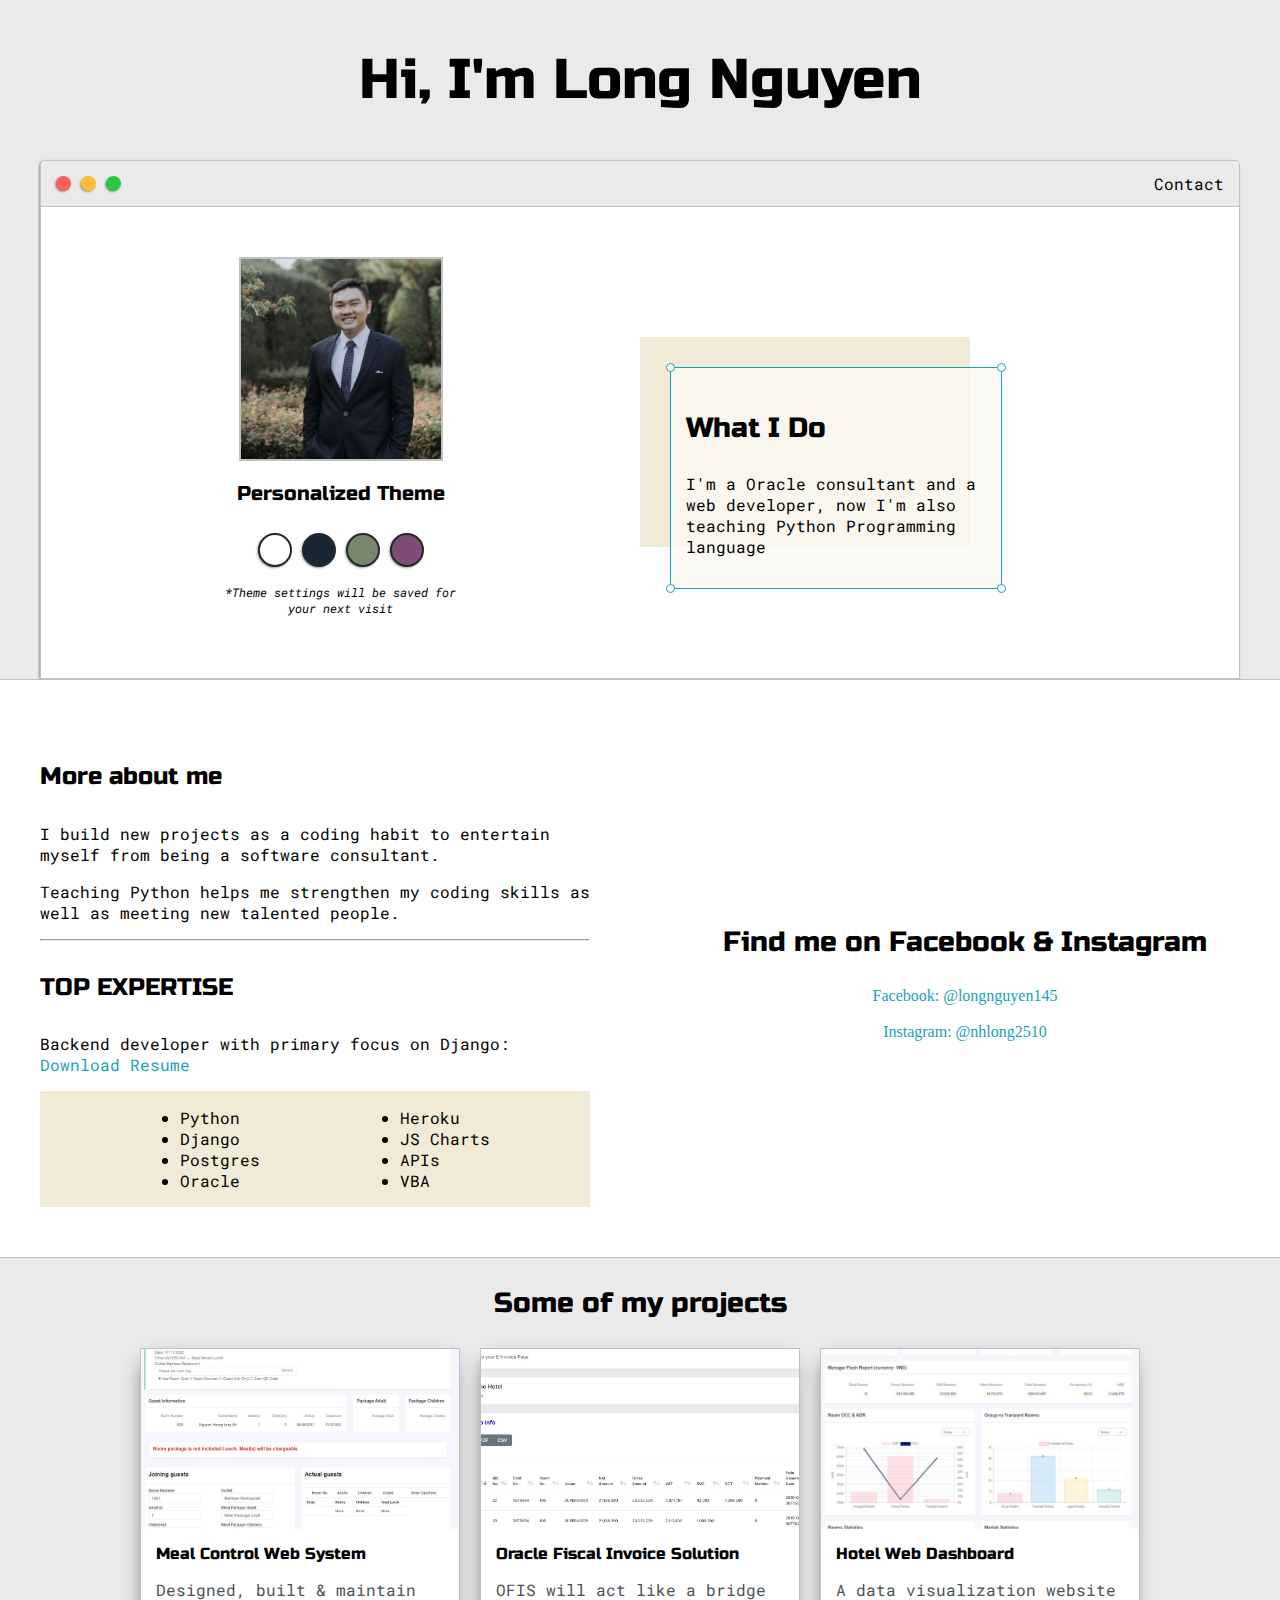
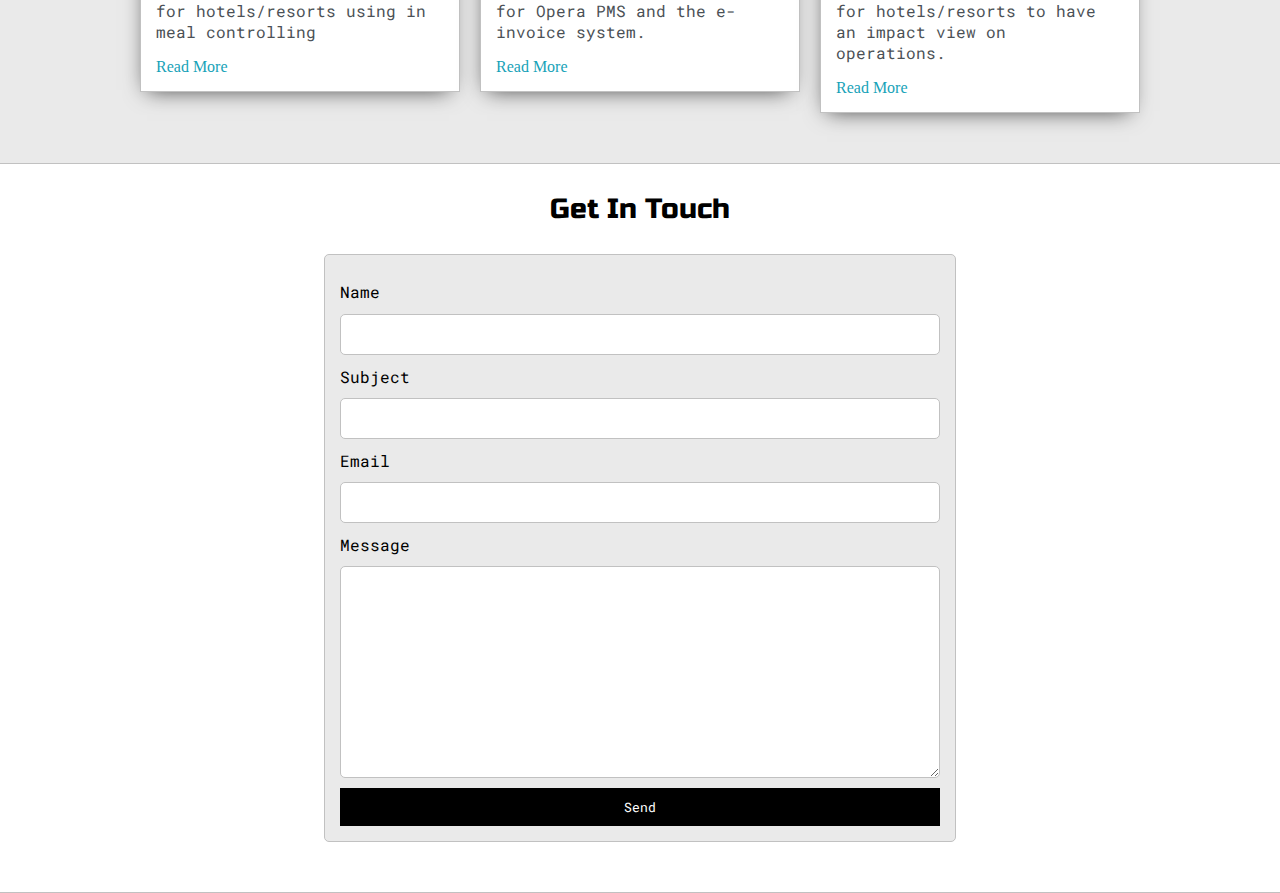
<file: index.html>
<html lang="en">
<head>
    <meta charset="UTF-8">
    <meta http-equiv="X-UA-Compatible" content="IE=edge">
    <meta name="viewport" content="width=device-width, initial-scale=1.0">
    <title>Long Nguyen</title>

    <link rel="preconnect" href="https://fonts.googleapis.com">
    <link rel="preconnect" href="https://fonts.gstatic.com" crossorigin>
    <link href="https://fonts.googleapis.com/css2?family=Russo+One&display=swap" rel="stylesheet">
    <link href="https://fonts.googleapis.com/css2?family=Roboto+Mono:wght@500&family=Russo+One&display=swap" rel="stylesheet">

    <link rel="stylesheet" href="default.css" type="text/css">

    <link id="theme-style" rel="stylesheet" href="" type="text/css">
</head>
<body>
    <section class="s1">
        <div class="main-container">
            <div class="greeting-wrapper">
                <h1>Hi, I'm Long Nguyen</h1>
            </div>
            <div class="intro-wrapper">
                <div class="nav-wrapper">
                    <div class="dots-wrapper">
                        <div id="dot-1" class="browser-dot"></div>
                        <div id="dot-2" class="browser-dot"></div>
                        <div id="dot-3" class="browser-dot"></div>
                    </div>
                    
                    <ul id="navigation">
                        <li><a href="#">Contact</a></li>
                    </ul>
                </div>
                <div class="left-column">
                    <img id="profile_pic" src="images/Long.jpg" alt="">
                    <h5 style="text-align: center; line-height: 0;">Personalized Theme</h5>
                    <div id="theme-options-wrapper">
                        <div data-mode="light" id="light-mode" class="theme-dot"></div>
                        <div data-mode="blue" id="blue-mode" class="theme-dot"></div>
                        <div data-mode="green" id="green-mode" class="theme-dot"></div>
                        <div data-mode="purple" id="purple-mode" class="theme-dot"></div>
                    </div>
                    <p id="settings-note">*Theme settings will be saved for <br>your next visit</p>
                </div>
                <div class="right-column">
                    <div id="preview-shadow">
                        <div id="preview">
                            <div id="corner-tl" class="corner"></div>
                            <div id="corner-tr" class="corner"></div>
                            <h3>What I Do</h3>
                            <p>I'm a Oracle consultant and a web developer, now I'm also teaching Python Programming language</p>
                            <div id="corner-bl" class="corner"></div>
                            <div id="corner-br" class="corner"></div>
                        </div>
                    </div>
                </div>
            </div>
        </div>
    </section>

    <section class="s2">
        <div class="main-container">
            <div class="about-wrapper">
                <div class="about-me">
                    <h4>More about me</h4>
                    <p>I build new projects as a coding habit to entertain myself from being a software consultant.</p>
                    <p>Teaching Python helps me strengthen my coding skills as well as meeting new talented people.</p>

                    <hr>
                
                    <h4>TOP EXPERTISE</h4>
                    <p>Backend developer with primary focus on Django: <a target="_" href="Long's Resume.pdf">Download Resume</a></p>

                    <div id="skills">
                        <ul>
                            <li>Python</li>
                            <li>Django</li>
                            <li>Postgres</li>
                            <li>Oracle</li>
                        </ul>

                        <ul>
                            <li>Heroku</li>
                            <li>JS Charts</li>
                            <li>APIs</li>
                            <li>VBA</li>
                        </ul>
                    </div>
                </div>

                <div class="social-links">
                    <h3>Find me on Facebook & Instagram</h3>
                    <a target="_blank" href="#">Facebook: @longnguyen145</a>
                    <br>
                    <a href="#" target="_blank">Instagram: @nhlong2510</a>
                </div>
            </div>
        </div>
    </section>

    <section class="s1">
        <div class="main-container">
            <h3 style="text-align: center;">Some of my projects</h3>
            <div class="post-wrapper">
                <div>
                    <div class="post">
                        <img class="thumbnail" src="images/mealcontrol.JPG" alt="">
                        <div class="post-preview">
                            <h6 class="post-title">Meal Control Web System</h6>
                            <p class="post-intro">Designed, built & maintain for hotels/resorts using in meal controlling </p>
                            <a href="post.html">Read More</a>
                        </div>
                    </div>
                </div>
                <div>
                    <div class="post">
                        <img class="thumbnail" src="images/ofis.JPG" alt="">
                        <div class="post-preview">
                            <h6 class="post-title">Oracle Fiscal Invoice Solution</h6>
                            <p class="post-intro">OFIS will act like a bridge for Opera PMS and the e-invoice system.</p>
                            <a href="#">Read More</a>
                        </div>
                    </div>
                </div>
                <div>
                    <div class="post">
                        <img class="thumbnail" src="images/webdashboard.JPG" alt="">
                        <div class="post-preview">
                            <h6 class="post-title">Hotel Web Dashboard</h6>
                            <p class="post-intro">A data visualization website for hotels/resorts to have an impact view on operations.</p>
                            <a href="#">Read More</a>
                        </div>
                    </div>
                </div>
            </div>
        </div>
    </section>

    <section class="s2">
        <div class="main-container">
            <h3 style="text-align: center;">Get In Touch</h3>
            <form action="post" id="contact-form">
                <label for="">Name</label>
                <input type="text" name="name" class="input-field">

                <label for="">Subject</label>
                <input type="text" name="subject" class="input-field">

                <label for="">Email</label>
                <input type="email" name="email" class="input-field">

                <label for="">Message</label>
                <textarea class="input-field" name="message" id="" cols="30" rows="10"></textarea>

                <input id="submit-btn" type="submit" value="Send">
            </form>
        </div>
    </section>

    <script src="script.js" type="text/javascript"></script>
</body>
</html>
</file>
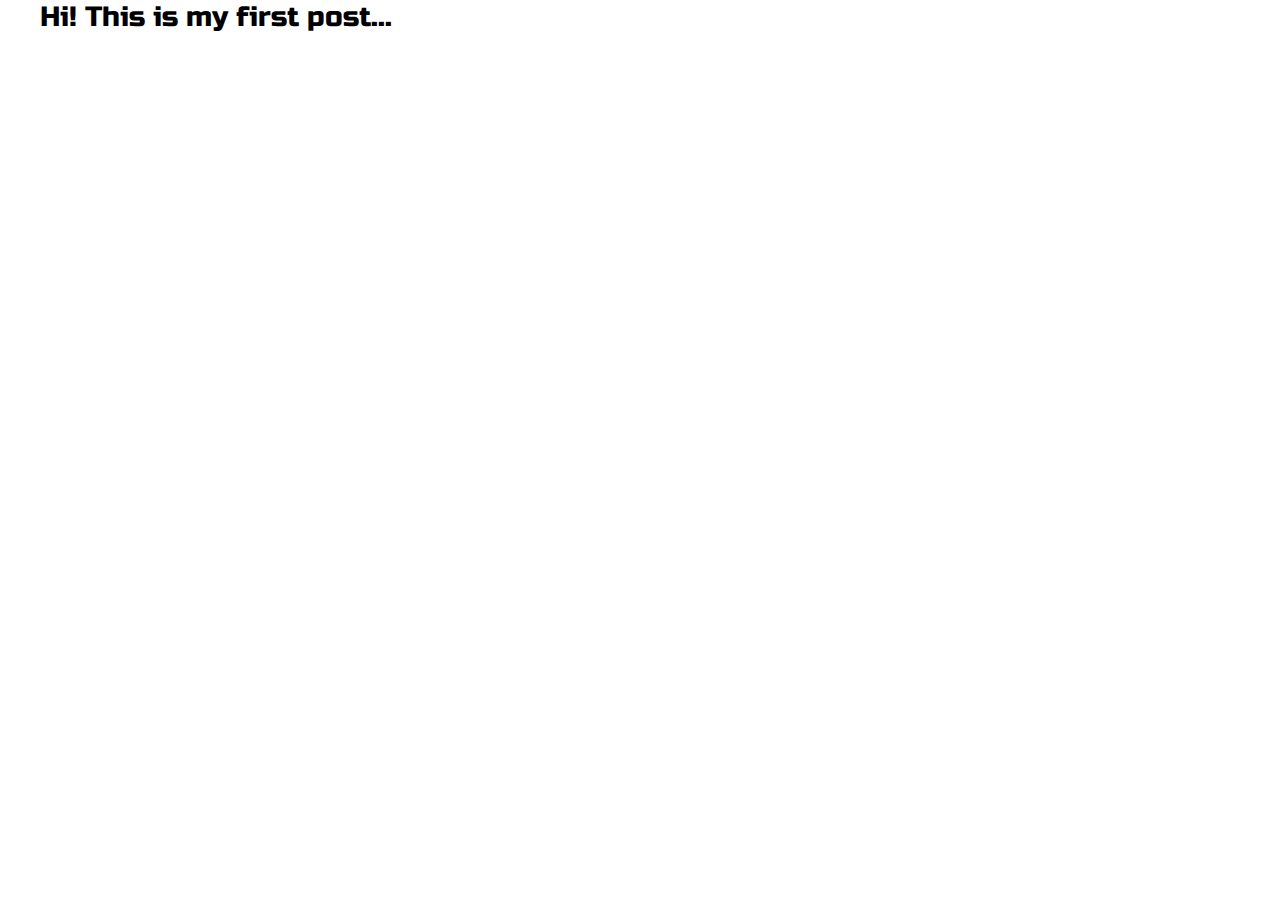
<file: post.html>
<html lang="en">
<head>
    <meta charset="UTF-8">
    <meta http-equiv="X-UA-Compatible" content="IE=edge">
    <meta name="viewport" content="width=device-width, initial-scale=1.0">
    <title>Post Name</title>

    <link rel="preconnect" href="https://fonts.googleapis.com">
    <link rel="preconnect" href="https://fonts.gstatic.com" crossorigin>
    <link href="https://fonts.googleapis.com/css2?family=Russo+One&display=swap" rel="stylesheet">
    <link href="https://fonts.googleapis.com/css2?family=Roboto+Mono:wght@500&family=Russo+One&display=swap" rel="stylesheet">

    <link rel="stylesheet" href="default.css" type="text/css">
</head>
<body>
    <div class="main-container">
        <h3>Hi! This is my first post...</h3>
    </div>
</body>
</html>
</file>
<file: default.css>
:root{
    --mainColor: #eaeaea;
    --secondaryColor: #fff;

    --borderColor: #c1c1c1;

    --mainText: black;
    --secondaryText: #4b5156;

    --themeDotBorder: #24292e;

    --previewBg: rgb(251, 249, 243, 0.8);
    --previewShadow: #f0ead6;

    --buttonColor: black;
}

html, body{
    padding: 0;
    margin: 0;
}

body *{
    transition: 0.6s;
}

h1, h2, h3, h4, h5, h6, strong{
    color: var(--mainText);
    font-family: 'Russo One', sans-serif;
    font-weight: 500;
}

p, li, span, label, input, textarea{
    color: var(--mainText);
    font-family: 'Roboto Mono', monospace;
}

a{
    text-decoration: none;
    color: #17a2b8;
}

h1 { font-size: 56px;}
h2 { font-size: 36px;}
h3 { font-size: 28px;}
h4 { font-size: 24px;}
h5 { font-size: 20px;}
h6 { font-size: 16px;}

.s1{
    background-color: var(--mainColor);
    border-bottom: 1px solid var(--borderColor);
    overflow: auto;
}

.s2{
    background-color: var(--secondaryColor);
    border-bottom: 1px solid var(--borderColor);
    overflow: auto;
}

.main-container{
    width: 1200px;
    margin: 0 auto;
}

.greeting-wrapper{
    display: grid;
    text-align: center;
    align-content: center;
    min-height: 10em;
}

.intro-wrapper{
    background-color: var(--secondaryColor);
    border: 1px solid var(--borderColor);
    border-radius: 5px 5px 0 0;

    box-shadow: -1px 1px 3px -1px rgba(0,0,0,0.75);
    -webkit-box-shadow: -1px 1px 3px -1px rgba(0,0,0,0.75);
    -moz-box-shadow: -1px 1px 3px -1px rgba(0,0,0,0.75);

    display: grid;
    grid-template-columns: 1fr 1fr;
    grid-template-areas: 
        'nav-wrapper nav-wrapper'
        'left-column right-column'
    ;
}

.nav-wrapper{
    grid-area: nav-wrapper;
    border-bottom: 1px solid var(--borderColor);
    border-radius: 5px 5px 0 0;
    display: flex;
    justify-content: space-between;
    align-items: center;
    background-color: var(--mainColor);
}

#navigation a{
    color: var(--mainText);
}

#navigation{
    margin: 0;
    padding: 10px;
}

#navigation li{
    display: inline-block;
    margin-right: 5px;
    margin-left: 5px;
}

.dots-wrapper{
    display: flex;
    padding: 10px;
}

#dot-1{
    background-color: #FC6058;
}
#dot-2{
    background-color: #FEC02F;
}
#dot-3{
    background-color: #2ACA3E;
}

.browser-dot{
    background-color: black;
    height: 15px;
    width: 15px;
    border-radius: 50%;
    margin: 5px;

    box-shadow: -1px 1px 3px -1px rgba(0,0,0,0.75);
    -webkit-box-shadow: -1px 1px 3px -1px rgba(0,0,0,0.75);
    -moz-box-shadow: -1px 1px 3px -1px rgba(0,0,0,0.75);
}

.left-column{
    grid-area: left-column;
    padding-top: 50px;
    padding-bottom: 50px;
}

#profile_pic{
    display: block;
    margin: 0 auto;
    height: 200px;
    width: 200px;
    object-fit: cover;
    border: 2px solid var(--borderColor);
}

#theme-options-wrapper{
    display: flex;
    justify-content: center;
}

.theme-dot{
    height: 30px;
    width: 30px;
    background-color: black;
    border-radius:  50%;

    margin: 5px;
    border: 2px solid var(--themeDotBorder);

    box-shadow: -1px 1px 3px -1px rgba(0,0,0,0.75);
    -webkit-box-shadow: -1px 1px 3px -1px rgba(0,0,0,0.75);
    -moz-box-shadow: -1px 1px 3px -1px rgba(0,0,0,0.75);

    cursor: pointer;
}

.theme-dot:hover{
    border-width: 5px;
}

#light-mode{
    background-color: #fff;
}
#blue-mode{
    background-color: #192734;
}
#green-mode{
    background-color: #78866b;
}
#purple-mode{
    background-color: #7E4C74;
}

#settings-note{
    font-size: 12px;
    font-style: italic;
    text-align: center;
}

.right-column{
    grid-area: right-column;
    display: grid;
    align-content: center;

    padding-top: 50px;
    padding-bottom: 50px;
}

#preview-shadow{
    background-color: var(--previewShadow);
    width: 300px;
    height: 180px;
    padding-left: 30px;
    padding-top: 30px;
}

#preview{
    width: 300px;
    border: 1.5px solid #17a2b8;
    background-color: var(--previewBg);
    padding: 15px;
    position: relative;
}

.corner{
    width: 7px;
    height: 7px;
    border-radius: 50%;
    border: 1.5px solid #17a2b8;
    background-color: #fff;
    position: absolute;
}

#corner-tl{
    top: -5px;
    left: -5px;
}
#corner-tr{
    top: -5px;
    right: -5px;
}
#corner-bl{
    bottom: -5px;
    left: -5px;
}
#corner-br{
    bottom: -5px;
    right: -5px;
}

.about-wrapper{
    display: grid;
    grid-template-columns: repeat(auto-fit, minmax(320px, 1fr));
    padding-bottom: 50px;
    padding-top: 50px;
    gap: 100px;
}

#skills{
    display: flex;
    justify-content: space-evenly;
    background-color: var(--previewShadow);
}

.social-links{
    display: grid;
    align-content: center;
    text-align: center;
}

.post-wrapper{
    display: grid;
    grid-template-columns: repeat(auto-fit, 320px);
    gap: 20px;
    justify-content: center;
    padding-bottom: 50px;
}

.post{
    border: 1px solid var(--borderColor);
    box-shadow: -2px 7px 21px -9px rgba(0,0,0,0.75);
    -webkit-box-shadow: -2px 7px 21px -9px rgba(0,0,0,0.75);
    -moz-box-shadow: -2px 7px 21px -9px rgba(0,0,0,0.75);

}

.thumbnail{
    display: block;
    width: 100%;
    height: 180px;
    object-fit: cover;
}

.post-preview{
    background-color: #fff;
    padding: 15px;
}

.post-title{
    color: black;
    margin: 0;
}

.post-intro{
    color: #4b5156;
    font-size: 16px;
}

#contact-form{
    display: block;
    max-width: 600px;
    margin: 0 auto;
    border: 1px solid var(--borderColor);
    padding: 15px;
    border-radius: 5px;
    background-color: var(--mainColor);
    margin-bottom: 50px;
}

#contact-form label{
    line-height: 2.7rem;
}

#contact-from textarea{
    min-height: 100px;
    font-size: 14px;
}

.input-field{
    width: 100%;
    padding-top: 10px;
    padding-bottom: 10px;
    background-color: var(--secondaryColor);
    border-radius: 5px;
    border: 1px solid var(--borderColor);
    font-size: 14px;
}

#submit-btn{
    margin-top: 10px;
    width: 100%;
    padding-top: 10px;
    padding-bottom: 10px;
    color: #fff;
    background-color: var(--buttonColor);
    border: none;
}

@media screen and (max-width: 1200px){
    .main-container{
        width: 95%;
    }
}

@media screen and (max-width: 800px){
    .intro-wrapper{
        grid-template-columns: 1fr;
        grid-template-areas: 
            'nav-wrapper'
            'left-column'
            'right-column'
        ;
    }

    .right-column{
        justify-content: center;
    }
}
</file>
